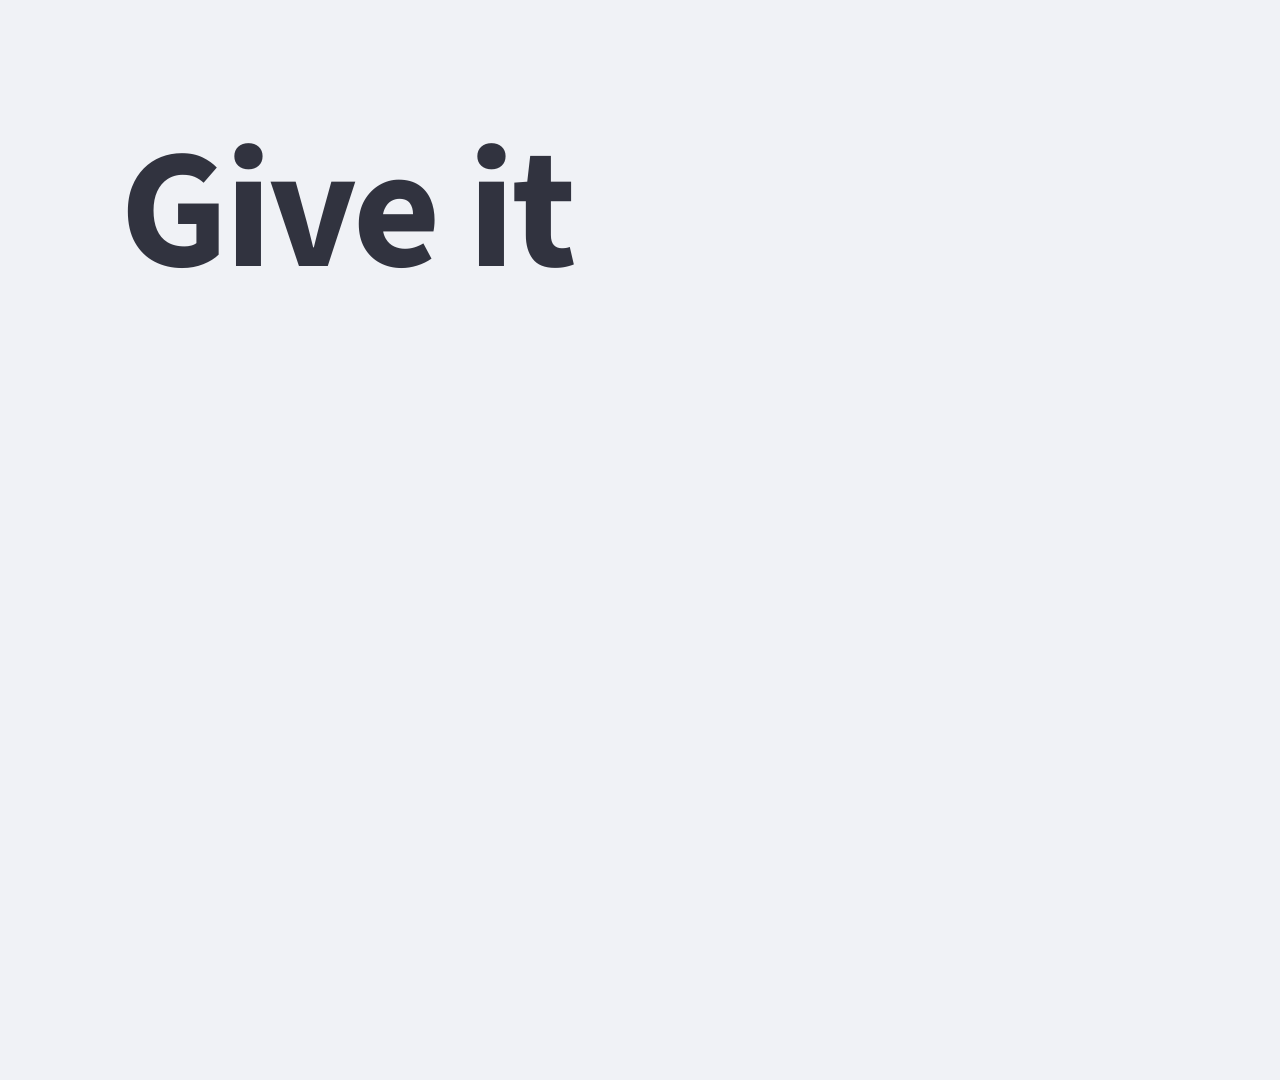
<file: videos/research-assistant-agents-reel/film/index.html>
<!doctype html>
<html>
<head>
<meta charset="utf-8">
<title>AI Research Assistant reel</title>
<style>
  /* One display face, one UI face. Point these at the brand's real files in assets/fonts/ (capture.mjs lists them). */
  /* the app's own face (served by Streamlit): Source Sans for display and UI */
  @font-face { font-family: 'Display'; src: url(../assets/fonts/source-sans-100_900.woff2) format('woff2'); font-weight: 100 900; }
  @font-face { font-family: 'UI'; src: url(../assets/fonts/source-sans-100_900.woff2) format('woff2'); font-weight: 100 900; }
  :root {
    /* style guide tokens: ONE accent unless the brief says otherwise */
    /* measured from the Streamlit app (docs/style_guide.md) */
    --bg: #f0f2f6; --ink: #31333f; --ink-2: #808495; --accent: #ff4b4b; --card: #ffffff; --code: #f8f9fb;
  }
  html, body { margin: 0; background: #000; overflow: hidden; }
  #stage { position: relative; overflow: hidden; background: var(--bg); transform-origin: 0 0;
           font-family: 'UI', 'Helvetica Neue', Arial, sans-serif; color: var(--ink);
           -webkit-font-smoothing: antialiased; text-rendering: geometricPrecision; }
  .scene { position: absolute; inset: 0; overflow: hidden; }
  .abs { position: absolute; left: 0; top: 0; transform-origin: 0 0; }
  .display { font-family: 'Display', 'Helvetica Neue', Arial, sans-serif; font-weight: 700; letter-spacing: -0.02em;
             line-height: 0.95; white-space: nowrap; }
  /* a line is a mask: words rise through it. Padding keeps descenders; start words >= 140% below so no sliver shows. */
  .line { position: absolute; overflow: hidden; padding: 0.08em 0.04em 0.18em; margin: -0.08em -0.04em 0; white-space: nowrap; }
  .word { display: inline-block; }
  .ui { font-family: 'UI', 'Helvetica Neue', Arial, sans-serif; font-weight: 600; letter-spacing: -0.01em; line-height: 1.05; white-space: nowrap; }
  .card { position: absolute; background: var(--card); border-radius: 18px;
          box-shadow: 0 2px 6px rgba(49,51,63,.06), 0 40px 90px -30px rgba(49,51,63,.30); }
  /* a window onto a real UI capture: the card clips, the capture inside is moved/scaled by the camera */
  .win { overflow: hidden; }
  .win img { position: absolute; left: 0; top: 0; transform-origin: 0 0; display: block; }
  body.play { display: block; }
</style>
</head>
<body>
<div id="stage"></div>
<script src="lib/motion.js"></script>
<script src="data.js"></script>
<script src="geo.js"></script>
<script src="core.js"></script>
<script src="type.js"></script>
<script src="film.js"></script>
</body>
</html>
</file>
